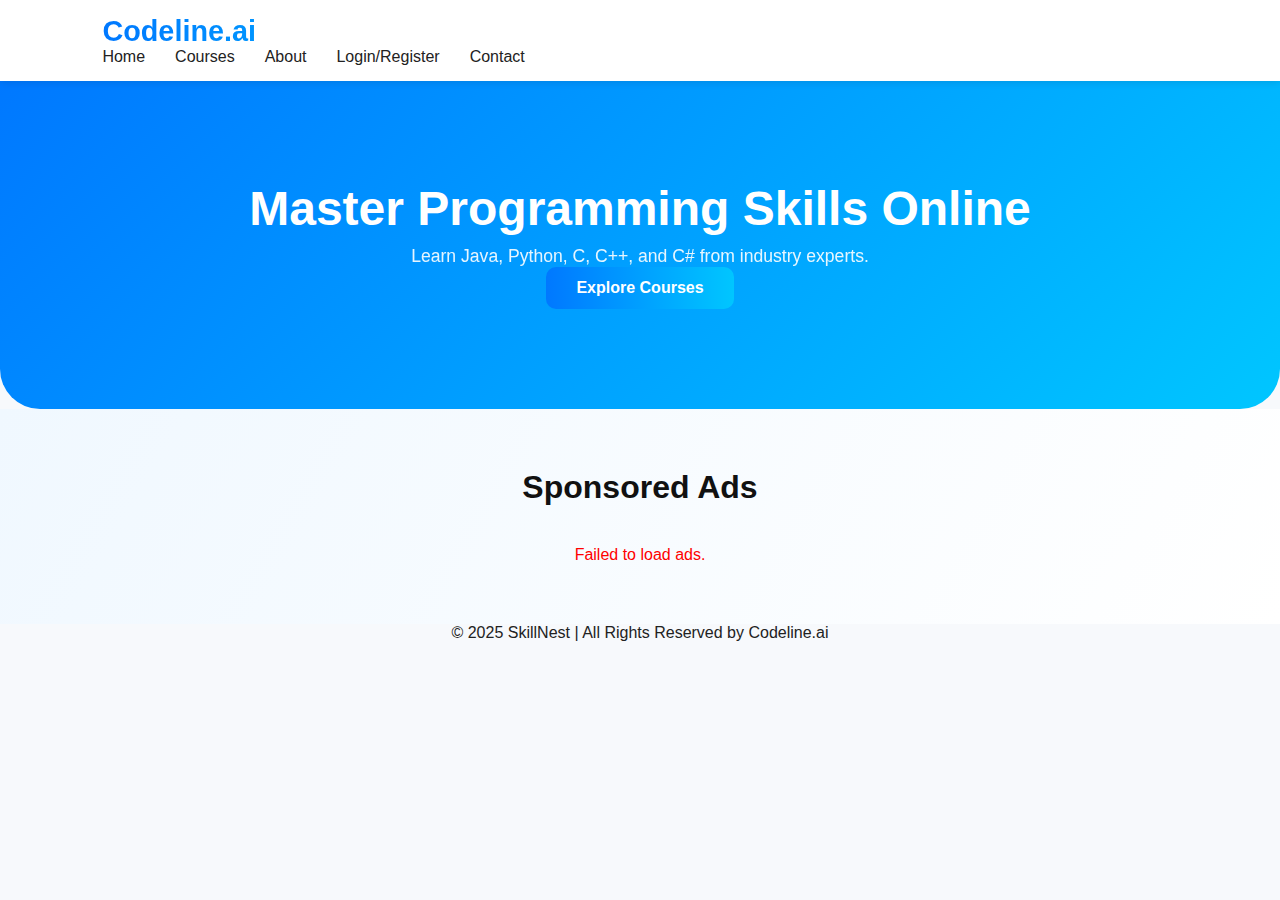
<file: index.html>
<!DOCTYPE html>
<html lang="en">
<head>
  <meta charset="UTF-8" />
  <meta name="viewport" content="width=device-width, initial-scale=1.0" />
  <title>E-Learning Platform</title>
  <link rel="stylesheet" href="style.css" />
</head>
<body>
  <header>
    <nav class="navbar">
      <div class="logo">Codeline.ai</div>
      <ul class="nav-links">
        <li><a href="index.html">Home</a></li>
        <li><a href="courses.html">Courses</a></li>
        <li><a href="about.html">About</a></li>
        <li><a href="login.html">Login/Register</a></li>
        <li><a href="contact.html">Contact</a></li>
      </ul>
    </nav>
  </header>

  <section class="hero">
    <h1>Master Programming Skills Online</h1>
    <p>Learn Java, Python, C, C++, and C# from industry experts.</p>
    <a href="courses.html" class="btn">Explore Courses</a>
  </section>

  <section class="ads">
  <h2>Sponsored Ads</h2>
  <div id="ads-container">
    <!-- Ads will load here dynamically -->
  </div>
</section>


  <footer>
   <center> <p>© 2025 SkillNest | All Rights Reserved by Codeline.ai</p></center>
  </footer>

  <script src="app.js"></script>
</body>
</html>
</file>
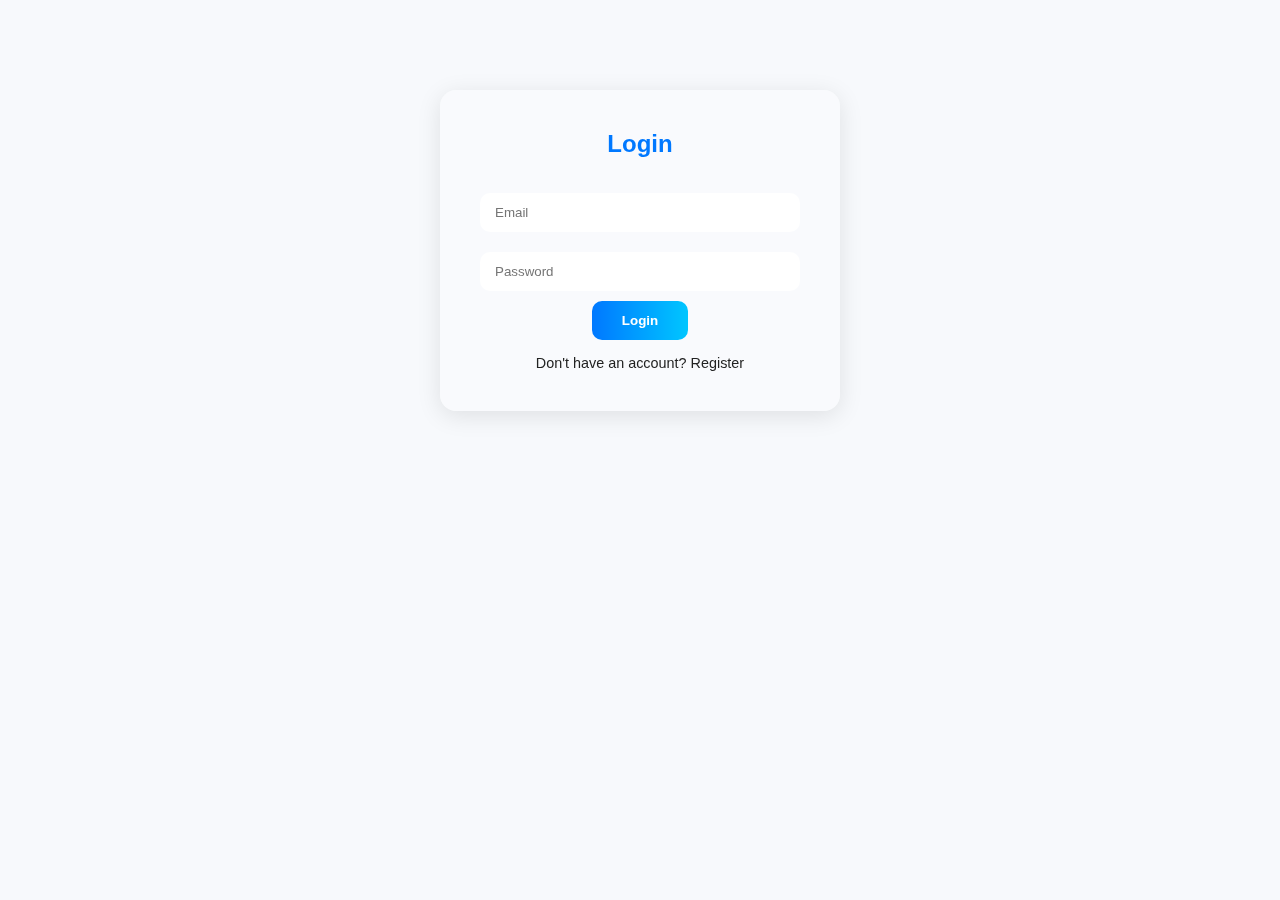
<file: admin-dashboard.html>
<!DOCTYPE html>
<html lang="en">
<head>
  <meta charset="UTF-8">
  <meta name="viewport" content="width=device-width, initial-scale=1.0">
  <title>Admin Dashboard - SkillNest</title>

  <!-- CSS -->
  <link rel="stylesheet" href="admin-dashboard.css">
</head>

<body>

  <!-- =========================== -->
  <!-- 📌 SIDEBAR -->
  <!-- =========================== -->
  <div class="sidebar">
    <h2 class="logo">SkillNest</h2>

    <ul class="sidebar-menu">
      <li class="active" data-section="overview">📊 Dashboard</li>
      <li data-section="users">👥 Users</li>
      <li data-section="ads">📢 Ads</li>
      <li data-section="courses">🎓 Courses</li>
      <li data-section="certReq">🏅 Certificate Requests</li>
      <li data-section="requests">🧾 Requests</li>
      <li data-section="videos">🎥 Videos</li>
    </ul>

    <button id="logoutBtn" class="logout-btn">Logout</button>
  </div>
  <!-- ================= DASHBOARD OVERVIEW ================= -->

  <!-- =========================== -->
  <!-- 📌 MAIN CONTENT -->
  <!-- =========================== -->
  <div class="main-content">
    <h1 id="page-title">Dashboard Overview</h1>
    <div id="content-area">Loading...</div>
  </div>

  <!-- JAVASCRIPT -->
  <script src="admin.js"></script>

</body>
</html>
</file>
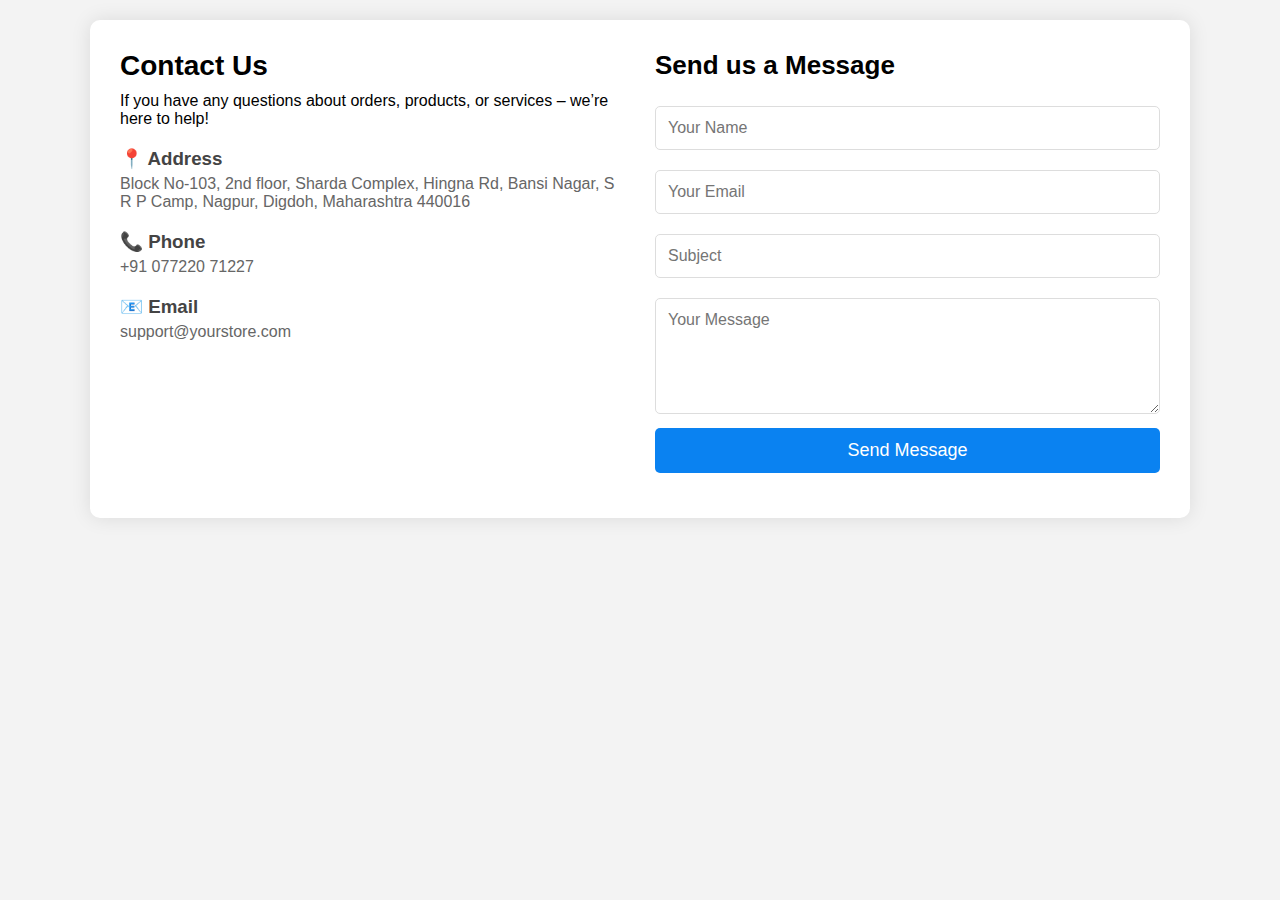
<file: contact.html>
<!DOCTYPE html>
<html lang="en">
<head>
    <meta charset="UTF-8" />
    <meta name="viewport" content="width=device-width, initial-scale=1.0" />
    <title>Contact Us – YourStore</title>
    <link rel="stylesheet" href="contact.css" />
</head>

<body>

    <div class="contact-container">

        <div class="contact-info">
            <h2>Contact Us</h2>
            <p>If you have any questions about orders, products, or services – we’re here to help!</p>

            <div class="info-box">
                <h3>📍 Address</h3>
                <p>Block No-103, 2nd floor, Sharda Complex, Hingna Rd, Bansi Nagar, S R P Camp, Nagpur, Digdoh, Maharashtra 440016</p>
            </div>

            <div class="info-box">
                <h3>📞 Phone</h3>
                <p>+91  077220 71227</p>
            </div>

            <div class="info-box">
                <h3>📧 Email</h3>
                <p>support@yourstore.com</p>
            </div>
        </div>

        <!-- Contact Form -->
        <div class="contact-form">
            <h2>Send us a Message</h2>

            <form id="contactForm">
                <input type="text" id="name" placeholder="Your Name" required />
                <input type="email" id="email" placeholder="Your Email" required />
                <input type="text" id="subject" placeholder="Subject" required />
                <textarea id="message" rows="5" placeholder="Your Message" required></textarea>

                <button type="submit">Send Message</button>
            </form>

            <p id="status"></p>
        </div>

    </div>

</body>
<script src="contact.js"></script>
</html>
</file>
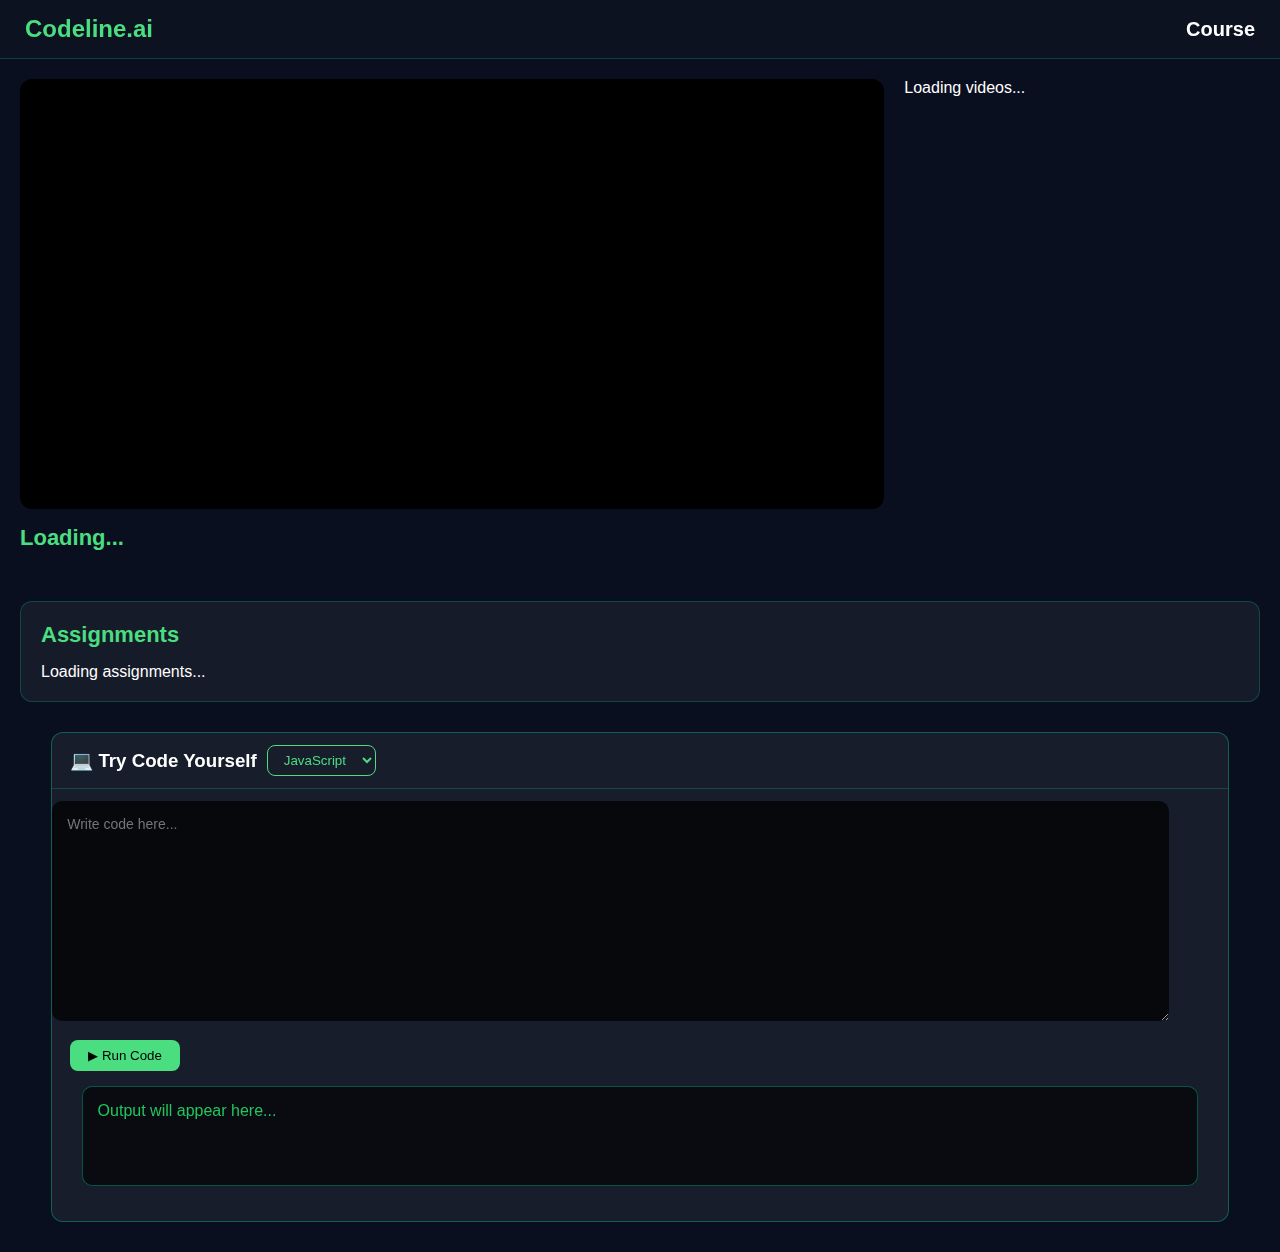
<file: course-player.html>
<!DOCTYPE html>
<html lang="en">
<head>
  <meta charset="UTF-8" />
  <meta name="viewport" content="width=device-width, initial-scale=1.0" />
  <title>Codeline.ai | Course Player</title>

  <style>
    /* ============================= GLOBAL ============================= */
    * {
      margin: 0; padding: 0; box-sizing: border-box;
      font-family: "Poppins", sans-serif;
    }

    body {
      background: #0a0f1f;
      color: #fff;
      overflow-x: hidden;
    }

    /* ============================= TOP BAR ============================= */
    .top-bar {
      width: 100%;
      padding: 15px 25px;
      background: rgba(15, 20, 35, 0.6);
      display: flex;
      align-items: center;
      justify-content: space-between;
      backdrop-filter: blur(10px);
      border-bottom: 1px solid rgba(0,255,180,0.2);
    }

    .logo {
      font-size: 24px;
      font-weight: bold;
      color: #4ade80;
    }

    .course-title {
      font-size: 20px;
      font-weight: 600;
    }

    /* ============================= PLAYER + PLAYLIST ============================= */
    .player-container {
      display: flex;
      gap: 20px;
      padding: 20px;
    }

    .video-area {
      flex: 3;
    }

    #playerFrame {
      width: 100%;
      height: 430px;
      border-radius: 12px;
      border: none;
      background: #000;
    }

    .video-info {
      margin-top: 12px;
    }

    .video-info h2 {
      font-size: 22px;
      color: #4ade80;
    }

    .video-info p {
      color: #d1d5db;
    }

    /* ============================= PLAYLIST ============================= */
    .playlist {
      flex: 1.2;
      max-height: 80vh;
      overflow-y: auto;
      padding-right: 10px;
    }

    .playlist-card {
      padding: 12px;
      background: rgba(255,255,255,0.06);
      border-radius: 10px;
      margin-bottom: 12px;
      cursor: pointer;
      transition: 0.3s;
      border: 1px solid transparent;
    }

    .playlist-card:hover {
      background: rgba(255,255,255,0.12);
      border-color: #4ade80;
    }

    .playlist-card h4 {
      font-size: 15px;
      color: #4ade80;
    }

    .playlist-card p {
      font-size: 13px;
      color: #cbd5e1;
    }

    /* ============================= ASSIGNMENTS ============================= */
    .assignment-section {
      margin: 30px 20px;
      background: rgba(255,255,255,0.05);
      padding: 20px;
      border-radius: 12px;
      border: 1px solid rgba(0,255,180,0.2);
    }

    .assignment-section h3 {
      font-size: 22px;
      color: #4ade80;
      margin-bottom: 15px;
    }

    .assignment-card {
      padding: 15px;
      background: rgba(255,255,255,0.07);
      border-radius: 10px;
      border-left: 3px solid #4ade80;
      margin-bottom: 15px;
    }

    .assignment-title {
      font-size: 18px;
      font-weight: bold;
      color: #4ade80;
    }

    .assignment-desc {
      font-size: 14px;
      color: #e2e8f0;
      margin: 6px 0;
    }

    .resource-link {
      color: #4ade80;
      font-size: 14px;
      display: inline-block;
      margin-top: 5px;
    }

    /* ============================= COMPILER ============================= */
    .compiler-container {
      width: 92%;
      margin: 30px auto;
      border-radius: 12px;
      background: rgba(255,255,255,0.06);
      border: 1px solid rgba(0,255,180,0.3);
      backdrop-filter: blur(12px);
      padding-bottom: 20px;
    }

    .compiler-header {
      display: flex;
      align-items: center;
      gap: 10px;
      padding: 12px 18px;
      border-bottom: 1px solid rgba(0,255,180,0.2);
    }

    .lang-select {
      background: transparent;
      border: 1px solid #4ade80;
      color: #4ade80;
      padding: 6px 12px;
      border-radius: 8px;
    }

    #codeEditor {
      width: 95%;
      height: 220px;
      background: rgba(0,0,0,0.7);
      color: #4ade80;
      border: none;
      outline: none;
      padding: 15px;
      font-size: 14px;
      margin-top: 12px;
      border-radius: 10px;
    }

    .run-btn {
      margin-left: 18px;
      margin-top: 15px;
      padding: 8px 18px;
      border: none;
      background: #4ade80;
      color: #000;
      border-radius: 8px;
      cursor: pointer;
    }

    #outputBox {
      width: 95%;
      margin: 15px auto;
      background: rgba(0,0,0,0.6);
      padding: 15px;
      border-radius: 10px;
      color: #22c55e;
      min-height: 100px;
      border: 1px solid rgba(0,255,180,0.3);
      white-space: pre-wrap;
    }

    /* ============================= RESPONSIVE ============================= */
    @media (max-width: 900px){
      .player-container {
        flex-direction: column;
      }

      #playerFrame {
        height: 260px;
      }
    }
  </style>

</head>

<body>

  <!-- ================= TOP BAR ================= -->
  <div class="top-bar">
    <div class="logo">Codeline.ai</div>
    <div id="courseTitle" class="course-title">Course</div>
  </div>

  <!-- ================= VIDEO + PLAYLIST ================= -->
  <div class="player-container">

    <div class="video-area">
      <iframe id="playerFrame"></iframe>

      <div class="video-info">
        <h2 id="videoTitle">Loading...</h2>
        <p id="videoDesc"></p>
      </div>
    </div>

    <div class="playlist" id="playlist">Loading videos...</div>

  </div>

  <!-- ================= ASSIGNMENTS ================= -->
  <div class="assignment-section">
    <h3>Assignments</h3>
    <div id="assignmentList">Loading assignments...</div>
  </div>

  <!-- ================= COMPILER ================= -->
  <div class="compiler-container">
    <div class="compiler-header">
      <h3>💻 Try Code Yourself</h3>

      <select id="language" class="lang-select">
        <option value="javascript">JavaScript</option>
        <option value="python">Python 3</option>
        <option value="cpp">C++</option>
        <option value="c">C</option>
        <option value="java">Java</option>
      </select>
    </div>

    <textarea id="codeEditor" placeholder="Write code here..."></textarea>

    <button class="run-btn" onclick="runCode()">▶ Run Code</button>

    <div id="outputBox">Output will appear here...</div>
  </div>


<script>
/* ================================ CONFIG ================================ */
const scriptURL =
  "https://script.google.com/macros/s/AKfycbxZx6aFD1rCCR8jtlUu4SjujiK7dgOkZr5WmT6Ug8lTD4vXZWNFcuuJ0LYJcc7JaHsKvA/exec";

const courseName = localStorage.getItem("watchCourse") || "Course";
document.getElementById("courseTitle").innerText = courseName;

/* ================================ LOAD VIDEOS ================================ */
async function loadCourseVideos() {
  const res = await fetch(`${scriptURL}?action=getVideos`);
  const videos = await res.json();
  const filtered = videos.filter(v => v.course === courseName);

  if (!filtered.length) {
    playlist.innerHTML = "<p>No videos found.</p>";
    return;
  }

  playlist.innerHTML = filtered
    .map(v => `
      <div class="playlist-card" onclick="playVideo('${v.id}','${v.link}','${v.title}','${v.desc}')">
        <h4>${v.title}</h4>
        <p>${v.desc}</p>
      </div>
    `)
    .join("");

  playVideo(filtered[0].id, filtered[0].link, filtered[0].title, filtered[0].desc);
}

/* ================================ PLAY VIDEO ================================ */
function playVideo(videoID, link, title, desc) {
  if (link.includes("watch?v=")) link = link.replace("watch?v=", "embed/");
  if (link.includes("youtu.be")) link = link.replace("youtu.be/", "www.youtube.com/embed/");

  playerFrame.src = link;
  videoTitle.innerText = title;
  videoDesc.innerText = desc;

  loadAssignments(videoID);
}

/* ================================ ASSIGNMENTS ================================ */
async function loadAssignments(videoID) {
  assignmentList.innerHTML = "Loading assignments...";

  const res = await fetch(`${scriptURL}?action=getAssignments`);
  const data = await res.json();

  const filtered = data.filter(
    a => a.VideoID.toString() === videoID.toString() && a.CourseName === courseName
  );

  if (!filtered.length) {
    assignmentList.innerHTML = "<p>No assignments.</p>";
    return;
  }

  assignmentList.innerHTML = filtered
    .map(a => `
      <div class="assignment-card">
        <div class="assignment-title">${a.Title}</div>
        <p class="assignment-desc">${a.Description}</p>
        ${
          a.ResourceLink
            ? `<a class="resource-link" target="_blank" href="${a.ResourceLink}">Open Resource</a>`
            : ""
        }
      </div>
    `)
    .join("");
}

/* ================================ COMPILER ================================ */
async function runCode() {
  const lang = document.getElementById("language").value;
  const code = document.getElementById("codeEditor").value;

  outputBox.innerText = "⏳ Running...";

  try {
    const res = await fetch("https://ce.judge0.com/submissions?base64_encoded=false&wait=true", {
      method: "POST",
      headers: { "Content-Type": "application/json" },
      body: JSON.stringify({
        language_id: {javascript:63, python:71, cpp:54, c:50, java:62}[lang],
        source_code: code
      })
    });

    const data = await res.json();
    outputBox.innerText =
      data.stdout || data.stderr || data.compile_output || "No output";
  } catch (e) {
    outputBox.innerText = "Error: " + e.message;
  }
}

/* ================================ INIT ================================ */
window.onload = loadCourseVideos;
</script>

</body>
</html>
</file>
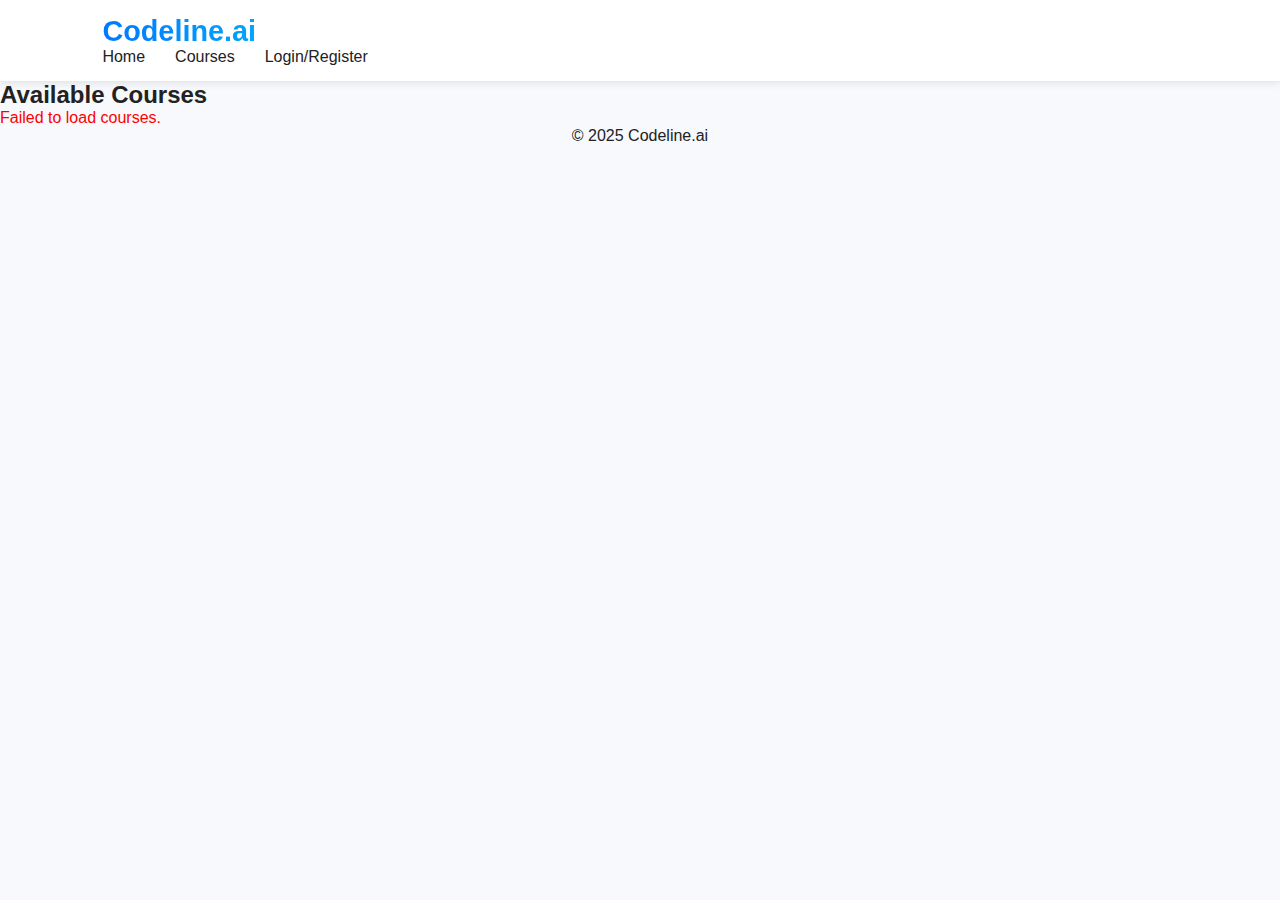
<file: courses.html>
<!DOCTYPE html>
<html lang="en">
<head>
  <meta charset="UTF-8" />
  <meta name="viewport" content="width=device-width, initial-scale=1.0" />
  <title>Courses - Codeline.ai</title>
  <link rel="stylesheet" href="style.css" />
</head>
<body>
  <header>
    <nav class="navbar">
      <div class="logo">Codeline.ai</div>
      <ul class="nav-links">
        <li><a href="index.html">Home</a></li>
        <li><a href="courses.html">Courses</a></li>
        <li><a href="login.html">Login/Register</a></li>
      </ul>
    </nav>
  </header>

  <section class="courses">
    <h2>Available Courses</h2>
    <div class="course-grid" id="courseContainer">
      <!-- Dynamically loaded -->
    </div>
  </section>
  <footer>
    <center><p>© 2025 Codeline.ai</p></center>
  </footer>

  <script src="app.js"></script>
</body>
</html>
</file>
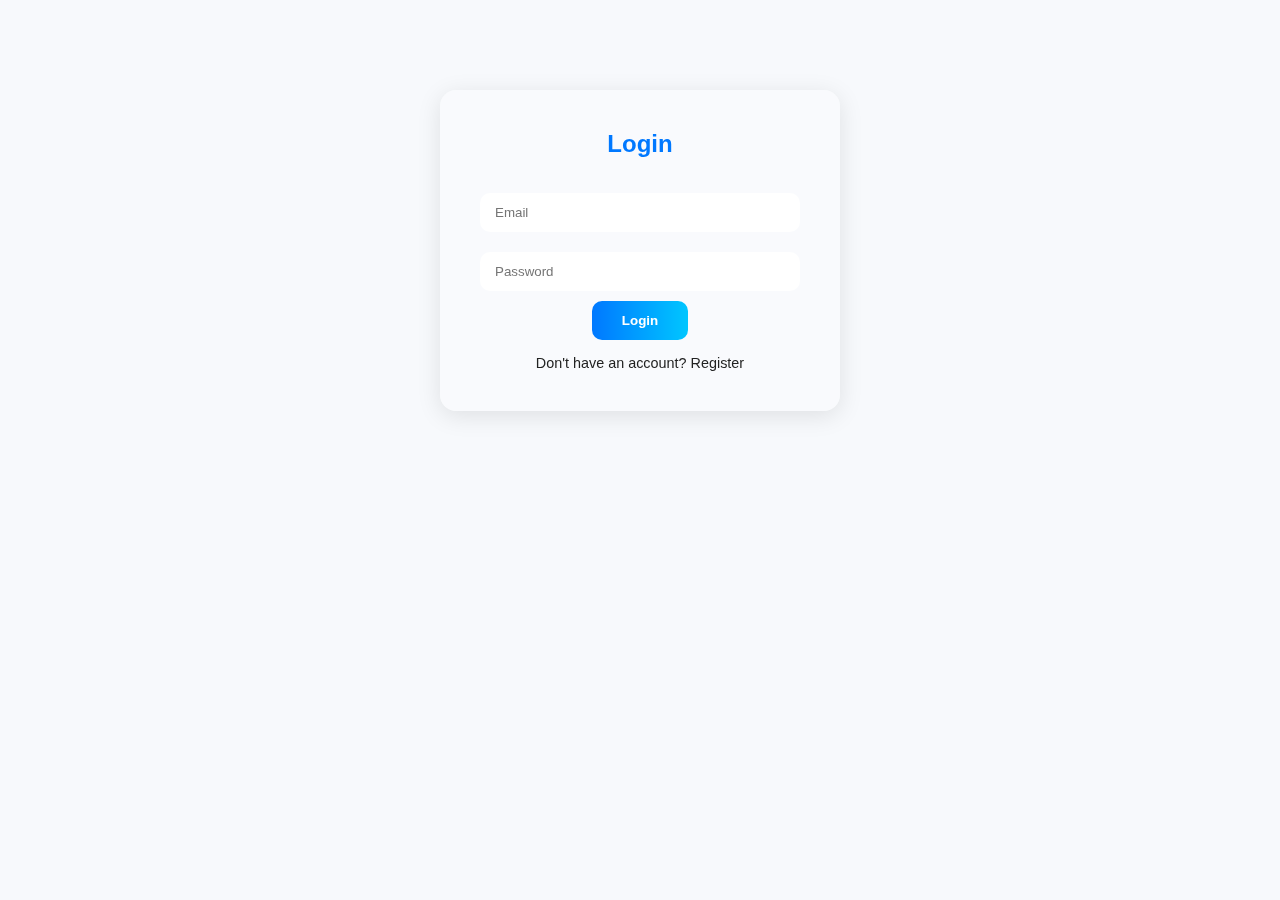
<file: login.html>
<!DOCTYPE html>
<html lang="en">
<head>
  <meta charset="UTF-8" />
  <meta name="viewport" content="width=device-width, initial-scale=1.0" />
  <title>Login - SkillNest</title>
  <link rel="stylesheet" href="style.css" />
</head>
<body>
  <div class="form-container glass">
    <h2>Login</h2>
    <form id="loginForm">
      <input type="email" id="loginEmail" placeholder="Email" required />
      <input type="password" id="loginPassword" placeholder="Password" required />
      <button type="submit" class="btn">Login</button>
    </form>
    <p>Don't have an account? <a href="register.html">Register</a></p>
  </div>

  <script src="app.js"></script>
</body>
</html>
</file>
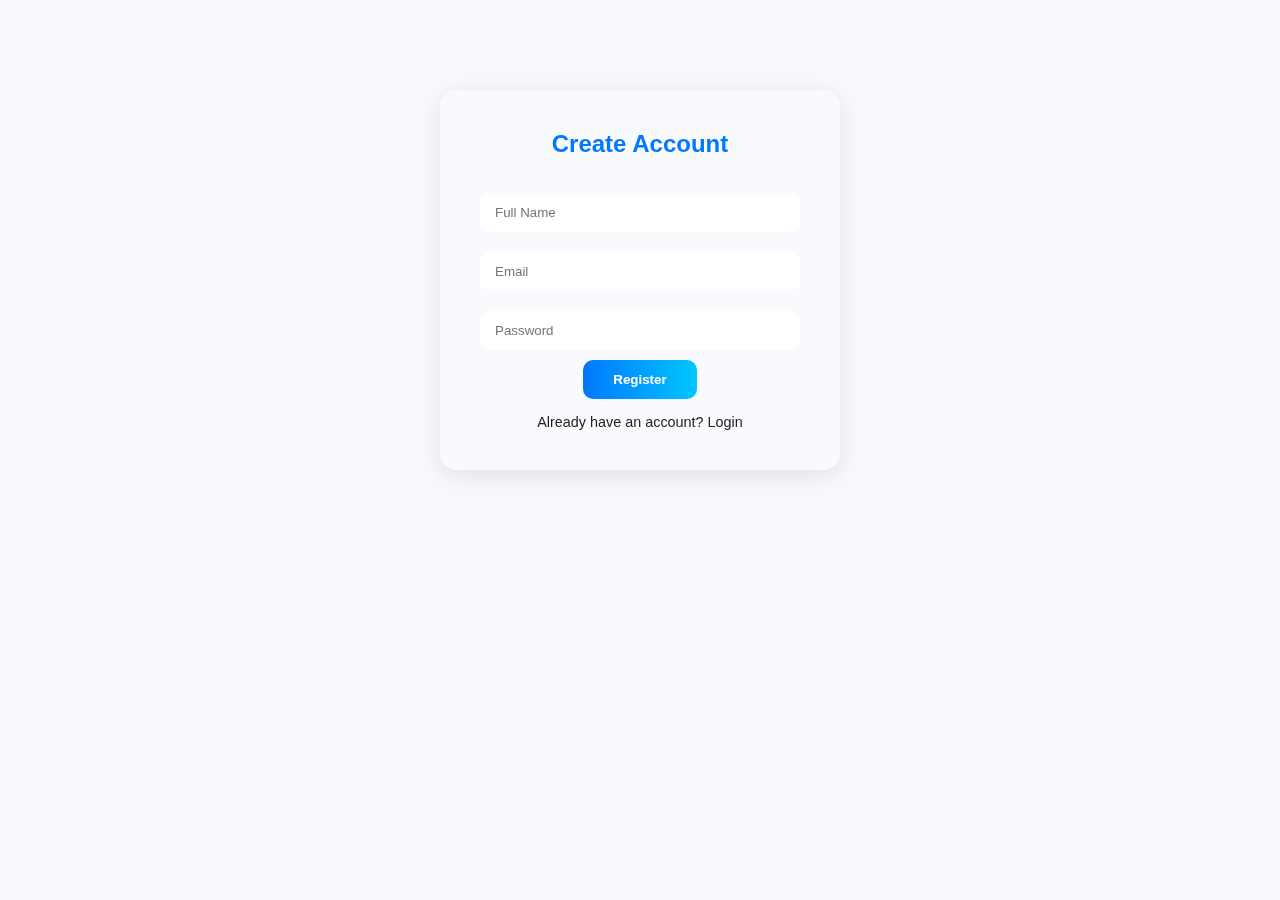
<file: register.html>
<!DOCTYPE html>
<html lang="en">
<head>
  <meta charset="UTF-8" />
  <meta name="viewport" content="width=device-width, initial-scale=1.0" />
  <title>Register - SkillNest</title>
  <link rel="stylesheet" href="style.css" />
</head>
<body>
  <div class="form-container glass">
    <h2>Create Account</h2>
    <form id="registerForm">
      <input type="text" id="name" placeholder="Full Name" required />
      <input type="email" id="email" placeholder="Email" required />
      <input type="password" id="password" placeholder="Password" required />
      <button type="submit" class="btn">Register</button>
    </form>
    <p>Already have an account? <a href="login.html">Login</a></p>
  </div>

  <script src="app.js"></script>
</body>
</html>
</file>
<file: style.css>
/* =======================================================
   🌍 GLOBAL STYLES
======================================================= */
* {
  margin: 0;
  padding: 0;
  box-sizing: border-box;
  font-family: "Poppins", sans-serif;
}

body {
  background: #f7f9fc;
  color: #222;
  overflow-x: hidden;
}

h1, h2, h3 {
  font-weight: 600;
}

a {
  text-decoration: none;
  color: inherit;
}

/* =======================================================
   🧭 NAVBAR
======================================================= */
header {
  position: sticky;
  top: 0;
  background: #fff;
  padding: 15px 8%;
  box-shadow: 0 2px 8px rgba(0, 0, 0, 0.1);
  display: flex;
  justify-content: space-between;
  align-items: center;
  z-index: 1000;
}

.logo {
  font-size: 1.8rem;
  font-weight: 700;
  background: linear-gradient(90deg, #0078ff, #00c6ff);
  -webkit-background-clip: text;
  -webkit-text-fill-color: transparent;
}

.nav-links {
  display: flex;
  gap: 30px;
  list-style: none;
}

.nav-links a {
  font-weight: 500;
  color: #222;
  transition: 0.3s;
}

.nav-links a:hover {
  color: #0078ff;
}

/* =======================================================
   🏠 HERO SECTION
======================================================= */
.hero {
  background: linear-gradient(135deg, #0078ff, #00c6ff);
  color: #fff;
  text-align: center;
  padding: 100px 20px;
  border-radius: 0 0 40px 40px;
}

.hero h1 {
  font-size: 3rem;
  margin-bottom: 10px;
}

.hero p {
  font-size: 1.1rem;
  opacity: 0.9;
}

/* =======================================================
   🧾 FORM (LOGIN / REGISTER)
======================================================= */
.form-container {
  max-width: 400px;
  margin: 90px auto;
  background: rgba(255, 255, 255, 0.25);
  backdrop-filter: blur(12px);
  border-radius: 16px;
  padding: 40px;
  text-align: center;
  box-shadow: 0 5px 25px rgba(0, 0, 0, 0.1);
}

.form-container h2 {
  color: #0078ff;
  margin-bottom: 25px;
}

input {
  width: 100%;
  padding: 12px 15px;
  margin: 10px 0;
  border: none;
  border-radius: 10px;
  background: rgba(255, 255, 255, 0.9);
  transition: all 0.3s;
}

input:focus {
  outline: none;
  box-shadow: 0 0 0 2px #0078ff;
  background: #fff;
}

.btn {
  display: inline-block;
  background: linear-gradient(90deg, #0078ff, #00c6ff);
  color: #fff;
  padding: 12px 30px;
  border: none;
  border-radius: 10px;
  font-weight: 600;
  cursor: pointer;
  transition: 0.3s;
}

.btn:hover {
  transform: translateY(-2px);
  opacity: 0.9;
}

.form-container p {
  margin-top: 15px;
  font-size: 0.9rem;
}

/* =======================================================
   🎓 COURSES
======================================================= */
.course-section {
  padding: 80px 8%;
  background: #fff;
}

.course-section h2 {
  text-align: center;
  margin-bottom: 40px;
  color: #222;
}

.course-grid {
  display: grid;
  grid-template-columns: repeat(auto-fit, minmax(260px, 1fr));
  gap: 25px;
}

.course-card {
  background: #fff;
  border-radius: 15px;
  box-shadow: 0 5px 15px rgba(0, 0, 0, 0.08);
  padding: 25px;
  text-align: center;
  transition: all 0.3s;
}

.course-card:hover {
  transform: translateY(-5px);
  border: 1px solid #00aaff;
}

.course-card h3 {
  color: #0078ff;
  margin-bottom: 10px;
}

.course-card p {
  color: #555;
  margin-bottom: 10px;
}

/* =======================================================
   📢 ADS SECTION
======================================================= */
.ads {
  background: linear-gradient(120deg, #f0f8ff, #ffffff);
  text-align: center;
  padding: 60px 8%;
}

.ads h2 {
  font-size: 2rem;
  margin-bottom: 40px;
  color: #111;
}

#ads-container {
  display: grid;
  grid-template-columns: repeat(auto-fit, minmax(250px, 1fr));
  gap: 25px;
}

.ad-card {
  background: #fff;
  border-radius: 15px;
  padding: 20px;
  box-shadow: 0 4px 15px rgba(0, 0, 0, 0.08);
  transition: 0.3s;
}

.ad-card:hover {
  transform: translateY(-5px);
}

/* =======================================================
   📊 ADMIN DASHBOARD
======================================================= */
.admin-dashboard {
  display: flex;
  height: 100vh;
}

/* Sidebar */
.sidebar {
  width: 250px;
  background: linear-gradient(180deg, #0078ff, #005fcc);
  color: #fff;
  display: flex;
  flex-direction: column;
  padding: 20px 0;
  position: fixed;
  height: 100%;
}

.brand {
  text-align: center;
  font-size: 1.6rem;
  font-weight: 700;
  margin-bottom: 30px;
}

.sidebar-menu {
  list-style: none;
  padding: 0;
}

.sidebar-menu li {
  padding: 12px 25px;
  cursor: pointer;
  transition: 0.3s;
}

.sidebar-menu li:hover,
.sidebar-menu li.active {
  background: rgba(255, 255, 255, 0.2);
  border-left: 4px solid #fff;
}

/* Main Content */
.main-content {
  margin-left: 250px;
  padding: 30px;
  background: #f5f7fa;
  width: calc(100% - 250px);
  overflow-y: auto;
}

.admin-header {
  display: flex;
  justify-content: space-between;
  align-items: center;
  margin-bottom: 25px;
}

.admin-header h2 {
  color: #0078ff;
}

/* Overview Cards */
.overview-cards {
  display: grid;
  grid-template-columns: repeat(auto-fit, minmax(220px, 1fr));
  gap: 20px;
}

.card {
  background: #fff;
  padding: 20px;
  text-align: center;
  border-radius: 12px;
  box-shadow: 0 4px 15px rgba(0, 0, 0, 0.08);
}

.card h3 {
  font-size: 1.8rem;
  color: #0078ff;
}

/* Tables */
table {
  width: 100%;
  border-collapse: collapse;
  background: #fff;
  border-radius: 10px;
  overflow: hidden;
  box-shadow: 0 5px 15px rgba(0, 0, 0, 0.05);
}

th, td {
  padding: 12px 15px;
  text-align: left;
}

th {
  background: #0078ff;
  color: #fff;
}

tr:nth-child(even) {
  background: #f1f6ff;
}
.active-section {
  display: block;
}
</file>
<file: admin-dashboard.css>
/* ============================= */
/* 🌙 GLOBAL DESIGN */
/* ============================= */

* {
  margin: 0;
  padding: 0;
  box-sizing: border-box;
  font-family: "Segoe UI", sans-serif;
}

body {
  display: flex;
  height: 100vh;
  background: #f5f6fa;
}

/* ============================= */
/* 📌 SIDEBAR */
/* ============================= */

.sidebar {
  width: 260px;
  background: #0d1b2a;
  color: #fff;
  padding: 20px 0;
  display: flex;
  flex-direction: column;
}

.logo {
  text-align: center;
  font-size: 28px;
  margin-bottom: 20px;
  font-weight: bold;
  color: #f9d342;
}

.sidebar-menu {
  list-style: none;
  padding: 0 15px;
}

.sidebar-menu li {
  padding: 12px 20px;
  margin-bottom: 8px;
  background: #1b263b;
  cursor: pointer;
  border-radius: 6px;
  font-size: 17px;
  transition: 0.3s;
}

.sidebar-menu li:hover,
.sidebar-menu li.active {
  background: #415a77;
  color: #fff;
}

/* Logout Button */

.logout-btn {
  margin-top: auto;
  margin-left: 15px;
  margin-right: 15px;
  padding: 12px;
  border: none;
  background: #e63946;
  color: white;
  font-size: 16px;
  border-radius: 6px;
  cursor: pointer;
}

.logout-btn:hover {
  background: #d62828;
}

/* ============================= */
/* 📌 MAIN CONTENT */
/* ============================= */

.main-content {
  flex: 1;
  padding: 30px;
}

#page-title {
  font-size: 28px;
  margin-bottom: 20px;
  font-weight: bold;
}

/* ============================= */
/* 📊 DASHBOARD CARDS */
/* ============================= */

.overview-cards {
  display: flex;
  gap: 20px;
  flex-wrap: wrap;
}

.overview-cards .card {
  flex: 1;
  min-width: 180px;
  background: white;
  padding: 25px;
  border-radius: 10px;
  box-shadow: rgba(0, 0, 0, 0.08) 0 2px 8px;
  text-align: center;
}

.overview-cards h3 {
  font-size: 35px;
  color: #1d3557;
}

/* ============================= */
/* 📋 TABLE DESIGN */
/* ============================= */

table {
  width: 100%;
  border-collapse: collapse;
  background: #ffffff;
  border-radius: 10px;
  overflow: hidden;
  box-shadow: rgba(0, 0, 0, 0.08) 0 2px 8px;
}

table thead {
  background: #1d3557;
  color: white;
}

table th, table td {
  padding: 12px 15px;
  text-align: left;
  border-bottom: 1px solid #eee;
}

tr:hover {
  background: #f1f1f1;
}

/* Status Tags */

.status {
  padding: 5px 10px;
  border-radius: 5px;
  font-weight: bold;
}

.status.active { background: #a8dadc; color: #1d3557; }
.status.pending { background: #f1fa8c; color: #444; }
.status.rejected { background: #ff6b6b; color: white; }
.status.approved { background: #8ac926; color: white; }

/* ============================= */
/* 📝 FORMS */
/* ============================= */

.admin-form {
  background: #ffffff;
  padding: 25px;
  border-radius: 10px;
  box-shadow: rgba(0, 0, 0, 0.08) 0 2px 8px;
  max-width: 600px;
}

.admin-form input,
.admin-form textarea {
  width: 100%;
  padding: 12px;
  margin-bottom: 12px;
  border-radius: 6px;
  border: 1px solid #aaa;
  font-size: 16px;
}

.btn {
  padding: 12px 18px;
  background: #1d3557;
  color: white;
  border: none;
  border-radius: 6px;
  cursor: pointer;
  font-size: 16px;
}

.btn:hover {
  background: #457b9d;
}

.btn.small {
  padding: 6px 10px;
  font-size: 14px;
}

.btn.small.reject {
  background: #e63946;
}

.btn.small.reject:hover {
  background: #d62828;
}
</file>
<file: contact.css>
* {
    margin: 0;
    padding: 0;
    box-sizing: border-box;
    font-family: Arial;
}

body {
    background: #f3f3f3;
    padding: 20px;
}

/* Main Container */
.contact-container {
    width: 100%;
    max-width: 1100px;
    margin: auto;
    background: #fff;
    border-radius: 10px;
    padding: 30px;
    display: grid;
    grid-template-columns: 1fr 1fr;
    gap: 30px;
    box-shadow: 0 0 20px rgba(0,0,0,0.1);
}

/* Contact Info */
.contact-info h2 {
    font-size: 28px;
    margin-bottom: 10px;
}

.info-box {
    margin-top: 20px;
}

.info-box h3 {
    margin-bottom: 5px;
    color: #444;
}

.info-box p {
    font-size: 16px;
    color: #666;
}

/* Form */
.contact-form h2 {
    font-size: 26px;
    margin-bottom: 15px;
}

form input, form textarea {
    width: 100%;
    padding: 12px;
    margin: 10px 0;
    border-radius: 5px;
    border: 1px solid #ddd;
    font-size: 16px;
}

form button {
    width: 100%;
    padding: 12px;
    background: #0a82f1;
    color: white;
    border: none;
    border-radius: 5px;
    cursor: pointer;
    font-size: 18px;
    transition: 0.3s;
}

form button:hover {
    background: #086cd1;
}

#status {
    margin-top: 15px;
    font-size: 16px;
    color: green;
}

/* Responsive */
@media (max-width: 768px) {
    .contact-container {
        grid-template-columns: 1fr;
        padding: 20px;
    }
}
</file>
